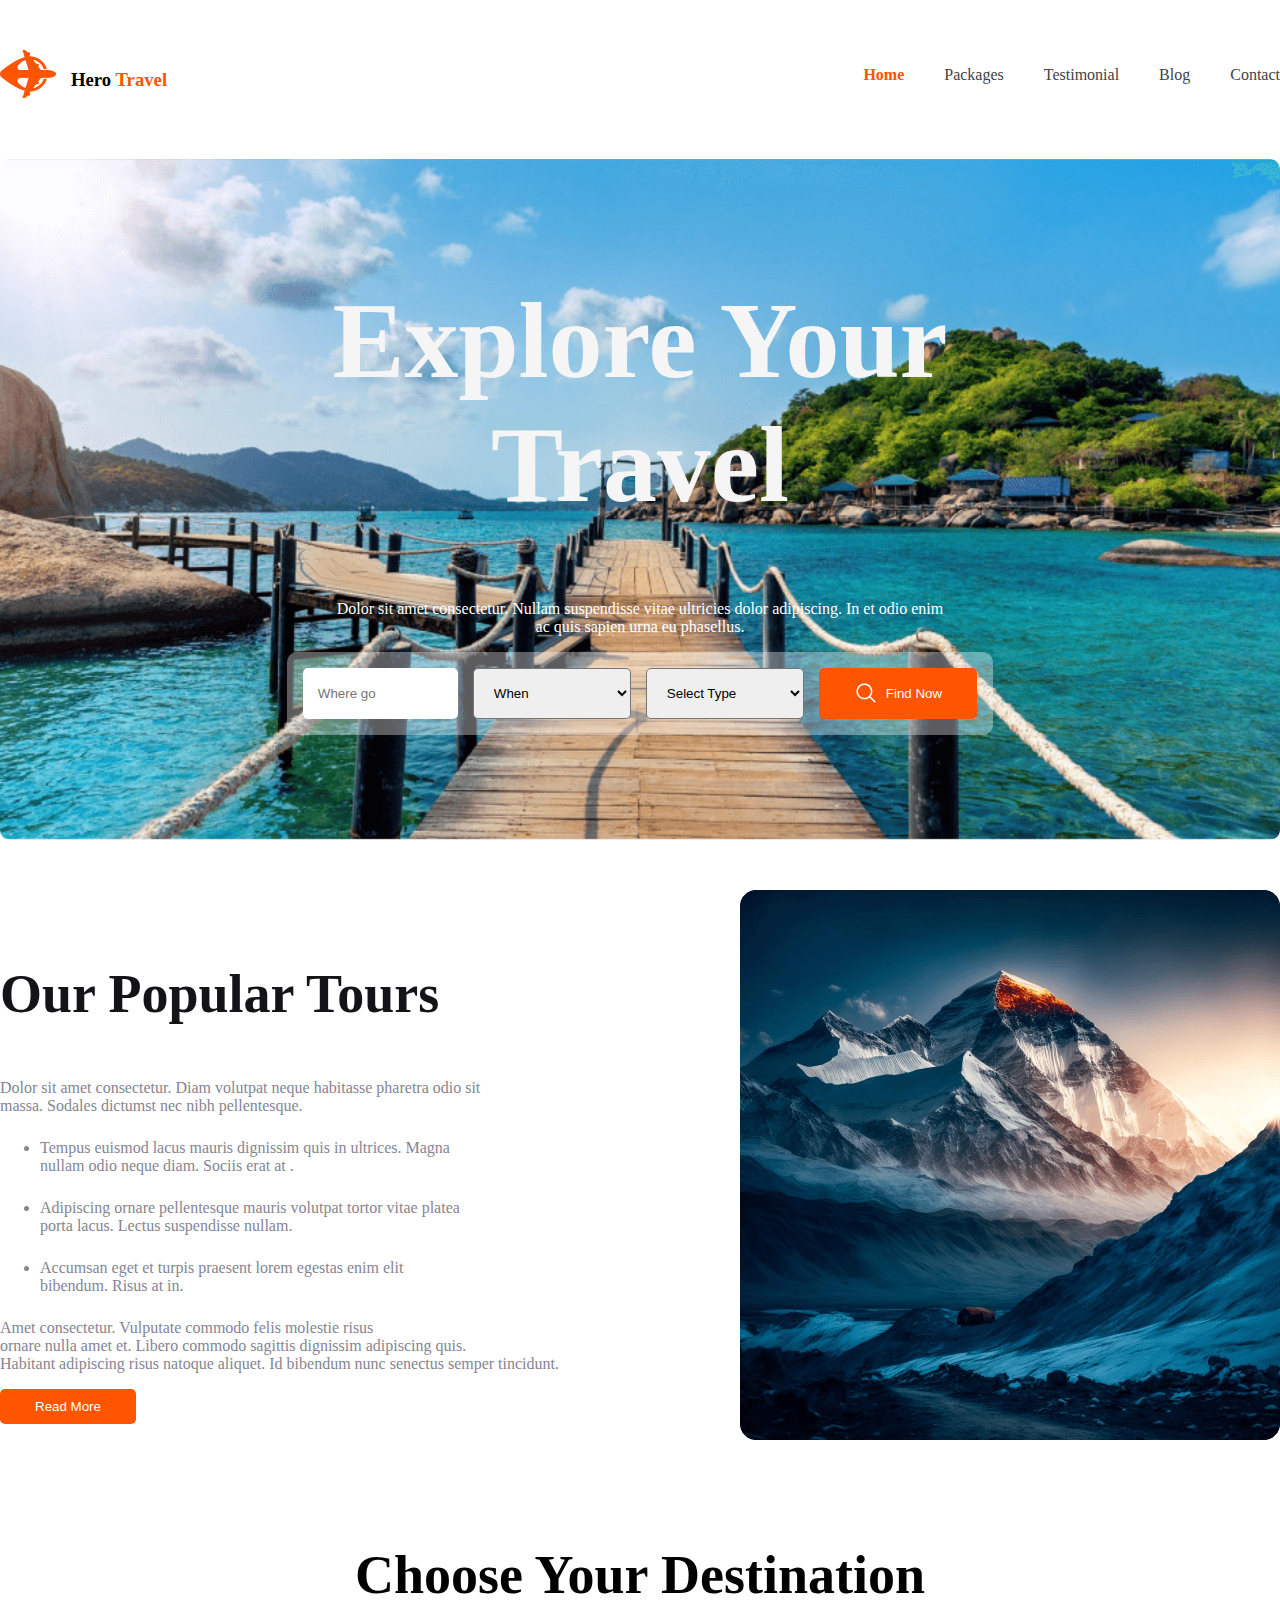
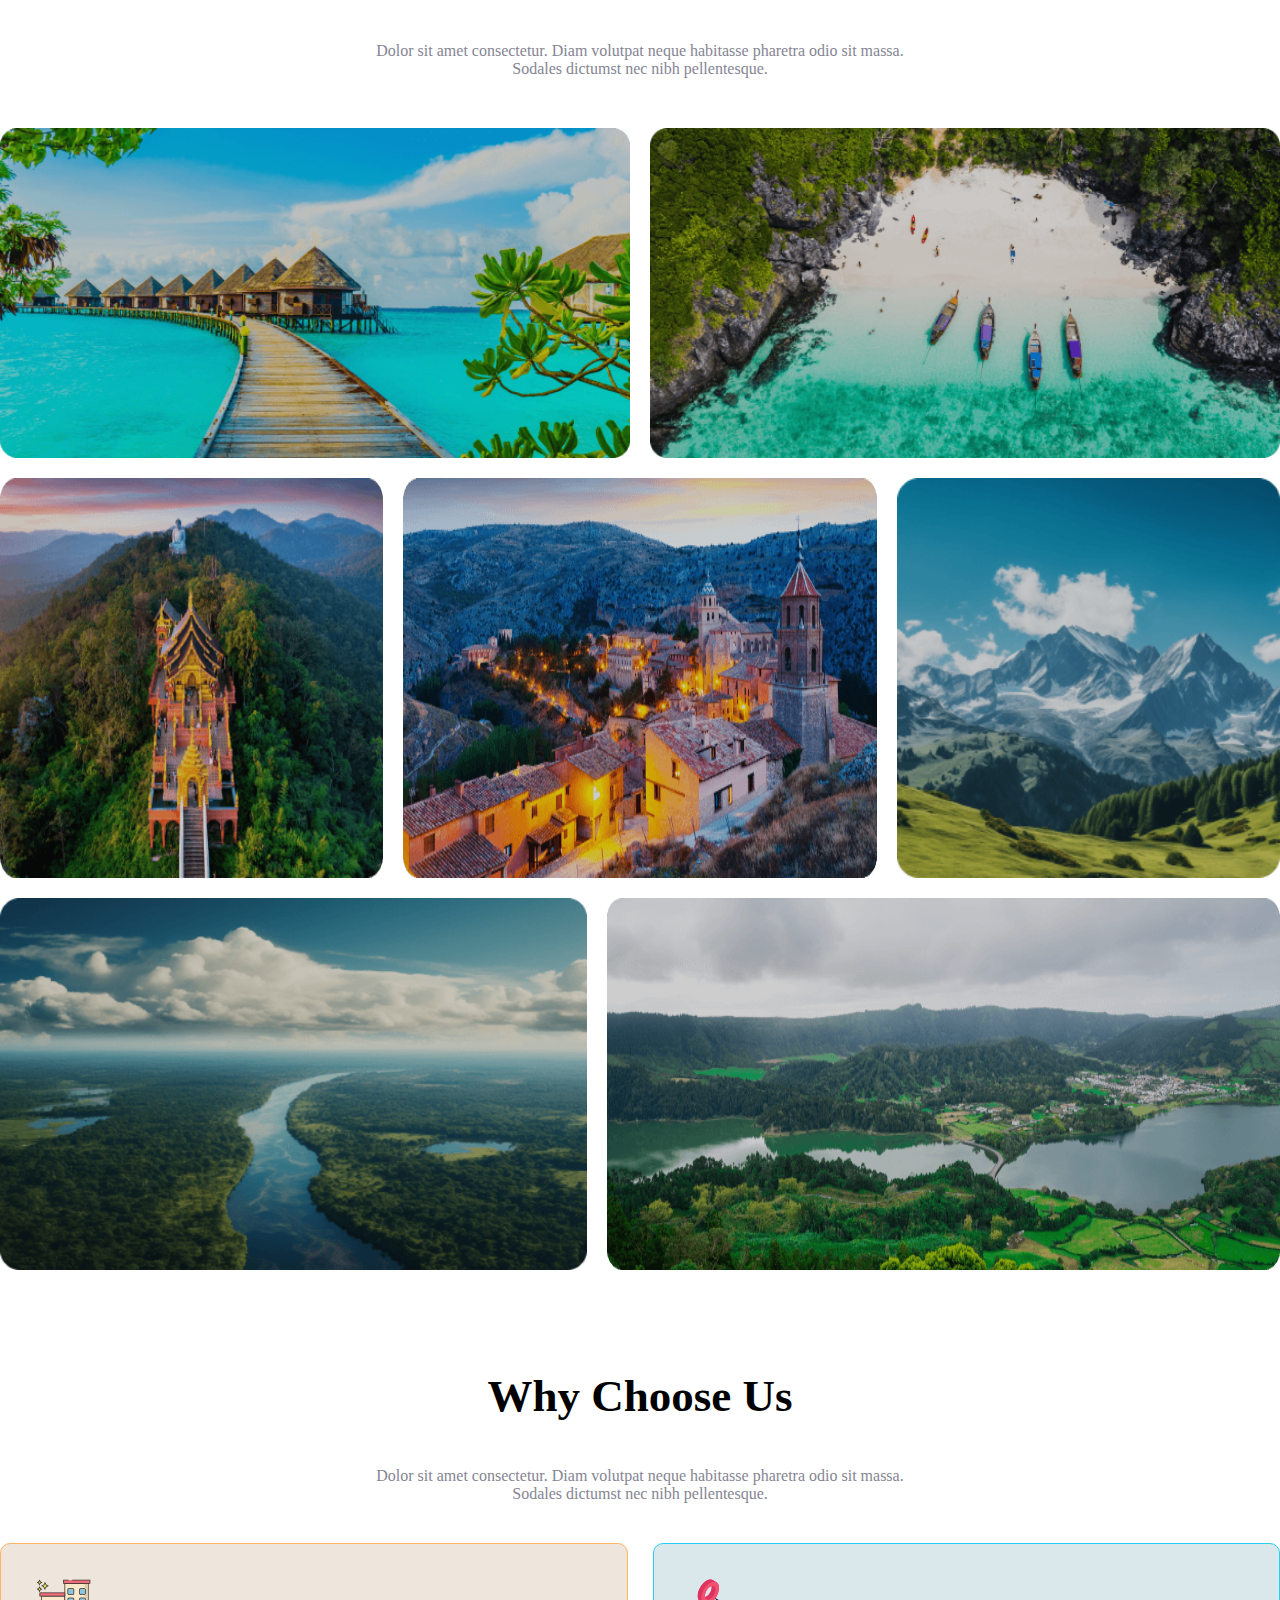
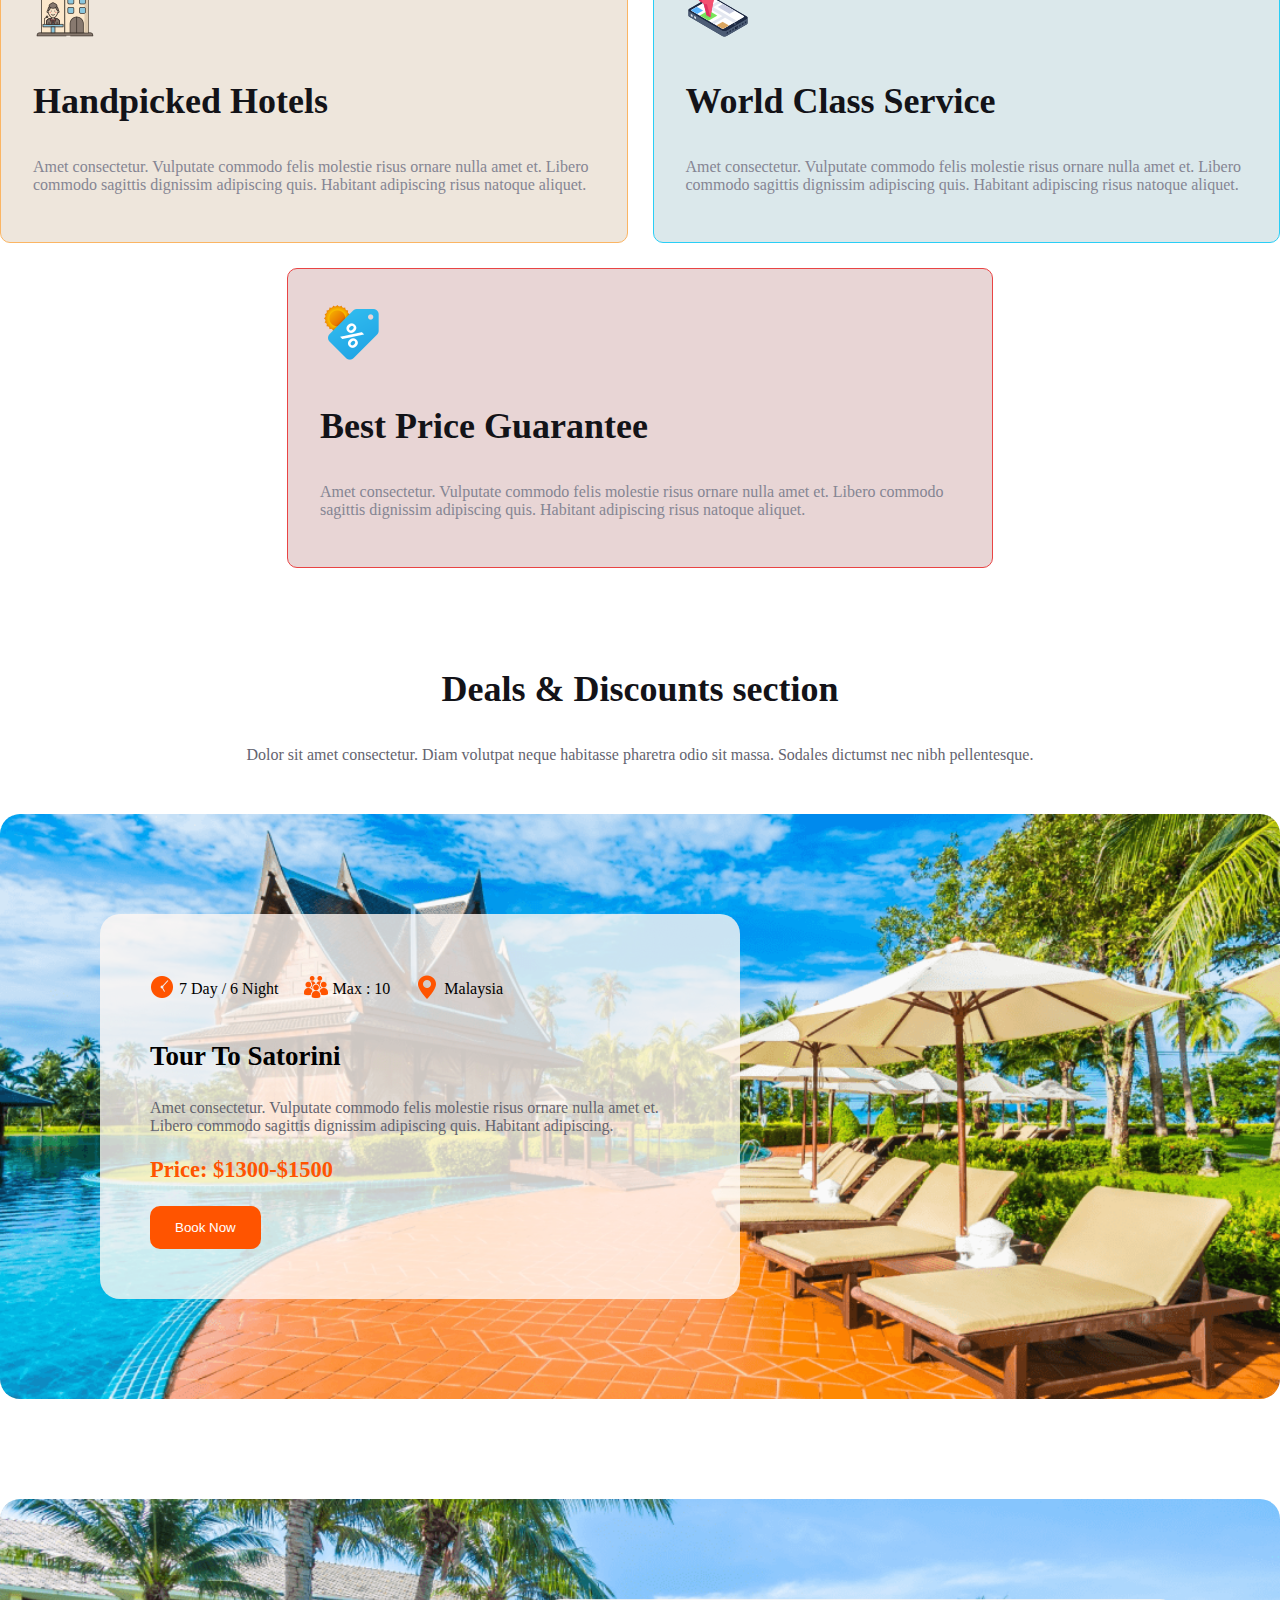
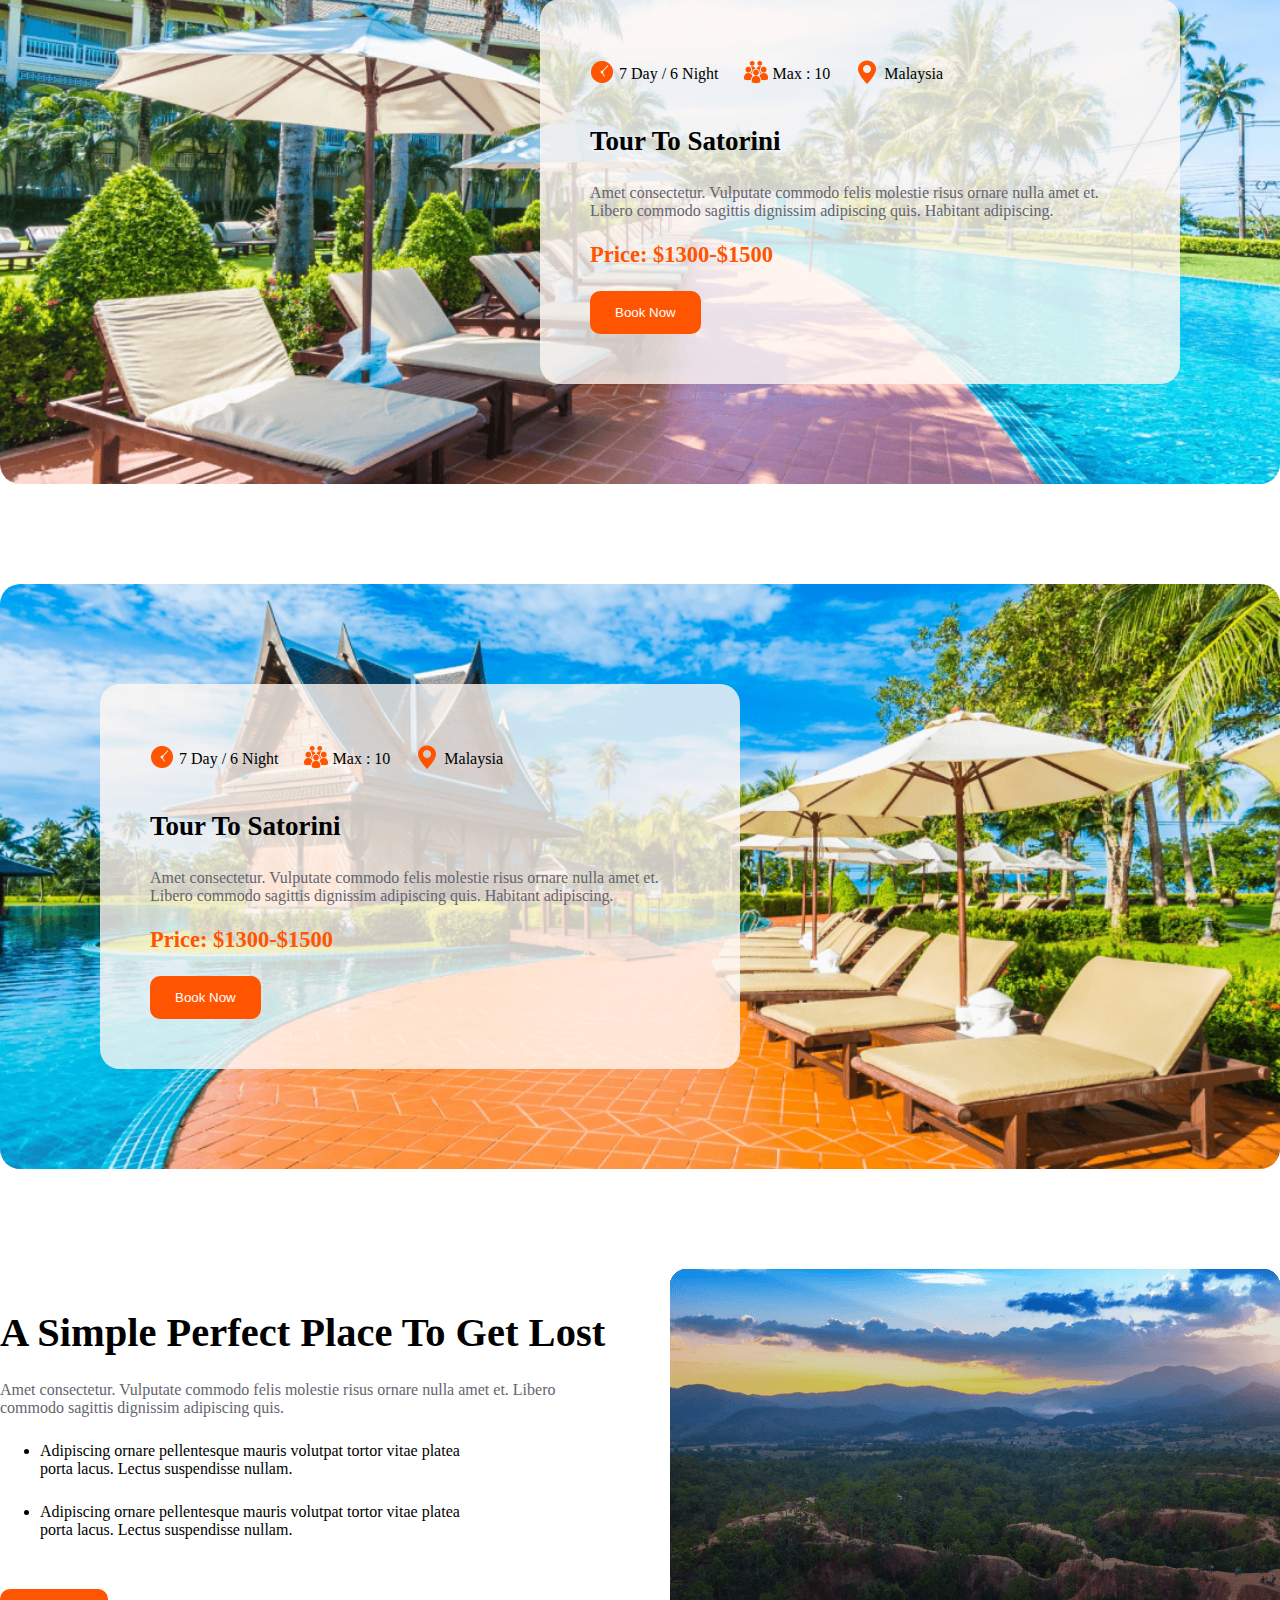
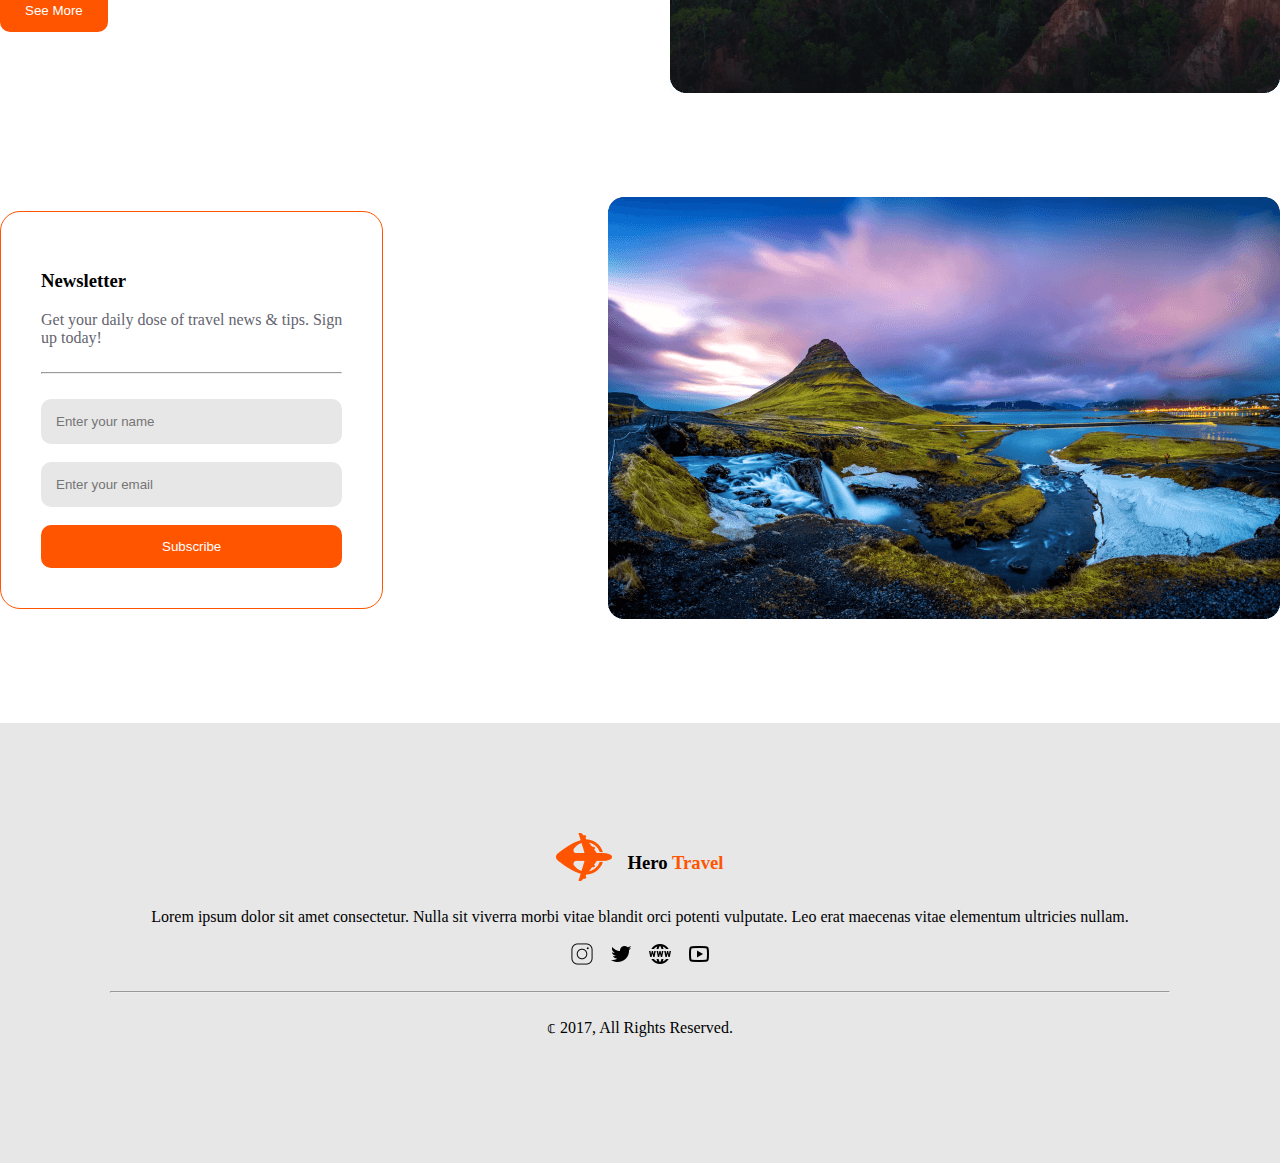
<file: index.html>
<!DOCTYPE html>
<html lang="en">
  <head>
    <meta charset="UTF-8" />
    <meta name="viewport" content="width=device-width, initial-scale=1.0" />
    <title>Hero Travel</title>
    <link rel="stylesheet" href="style.css" />
    <link
      rel="shortcut icon"
      href="Images/Group 40071 (2).png"
      type="image/x-icon"
    />
  </head>
  <body>
    <header class="max-width">
      <!-- ==nav section== -->
      <section class="nav-container">
        <nav class="nav-section">
          <div class="nav-icon-section">
            <div>
              <img src="Images/Group 40071 (2).png" alt="" />
            </div>
            <h3>Hero<span class="primary-color"> Travel</span></h3>
          </div>
          <div class="navbar">
            <img id="menu-bar" src="Images/icons8-menu-bar-50.png" alt="" />
            <ul class="dropdown">
              <li><a id="color" href="#b-c">Home</a></li>
              <li><a href="#p-t-c">Packages</a></li>
              <li><a href="#testimonial">Testimonial</a></li>
              <li><a href="#d-c">Blog</a></li>
              <li><a href="#contact">Contact</a></li>
            </ul>
          </div>
        </nav>
      </section>
    </header>
    <main class="max-width">
      <!-- ==banner section== -->
      <section class="banner-container" id="b-c">
        <div class="banner-content">
          <h1 class="banner-title">Explore Your Travel</h1>
          <p class="banner-paragraph">
            Dolor sit amet consectetur. Nullam suspendisse vitae ultricies dolor
            adipiscing. In et odio enim <br />
            ac quis sapien urna eu phasellus.
          </p>
        </div>
        <div class="banner-input-section">
          <input type="text" placeholder="Where go" id="where-go" />
          <select name="" id="when">
            <option value="When">When</option>
          </select>
          <select name="" id="select-type">
            <option value="Select Type">Select Type</option>
          </select>
          <button class="banner-btn">
            <img src="Images/icons8-search-24.png" alt="" /> Find Now
          </button>
        </div>
      </section>
      <!-- Our Popular Tours section -->
      <section class="popular-tours-container" id="p-t-c">
        <div class="Popular">
          <h3 class="popular-title">Our Popular Tours</h3>
          <p class="popular-paragraph">
            Dolor sit amet consectetur. Diam volutpat neque habitasse pharetra
            odio sit <br />
            massa. Sodales dictumst nec nibh pellentesque.
          </p>
          <ul>
            <li class="popular-paragraph">
              Tempus euismod lacus mauris dignissim quis in ultrices. Magna
              <br />
              nullam odio neque diam. Sociis erat at .
            </li>
            <li class="popular-paragraph">
              Adipiscing ornare pellentesque mauris volutpat tortor vitae platea
              <br />
              porta lacus. Lectus suspendisse nullam.
            </li>
            <li class="popular-paragraph">
              Accumsan eget et turpis praesent lorem egestas enim elit
              <br />bibendum. Risus at in.
            </li>
          </ul>
          <p class="popular-paragraph">
            Amet consectetur. Vulputate commodo felis molestie risus <br />
            ornare nulla amet et. Libero commodo sagittis dignissim adipiscing
            quis. <br />
            Habitant adipiscing risus natoque aliquet. Id bibendum nunc senectus
            semper tincidunt.
          </p>
          <button class="popular-btn">Read More</button>
        </div>
        <picture>
          <img src="Images/Rectangle 4.png" alt="" />
        </picture>
      </section>
      <!-- Destination section -->
      <section class="destination-container" id="d-c">
        <div class="destination-content-section">
          <h1 class="destination-title">Choose Your Destination</h1>
          <p class="destination-paragraph">
            Dolor sit amet consectetur. Diam volutpat neque habitasse pharetra
            odio sit massa. <br />
            Sodales dictumst nec nibh pellentesque.
          </p>
        </div>
        <div class="">
          <div class="place-section-1">
            <img src="Images/Rectangle 5.png" alt="" />
            <img src="Images/Rectangle 8.png" alt="" />
          </div>
          <div class="place-section-2">
            <img src="Images/Rectangle 6.png" alt="" />
            <img src="Images/Rectangle 7.png" alt="" />
            <img src="Images/Rectangle 9.png" alt="" />
          </div>
          <div class="place-section-3">
            <img src="Images/Rectangle 11.png" alt="" /><img
              src="Images/Rectangle 10.png"
              alt=""
            />
          </div>
        </div>
      </section>
      <!-- hotel service section -->
      <section>
        <div class="hotel-service-content">
          <h3 class="hotel-service-title">Why Choose Us</h3>
          <p class="hotel-service-paragraph">
            Dolor sit amet consectetur. Diam volutpat neque habitasse pharetra
            odio sit massa. <br />
            Sodales dictumst nec nibh pellentesque.
          </p>
        </div>
        <div class="hotel-service-section">
          <div class="hotel-section">
            <div>
              <img src="Images/icons8-hotels-64.png" alt="" />
            </div>
            <h3 class="hotel-title">Handpicked Hotels</h3>
            <p class="hotel-paragraph">
              Amet consectetur. Vulputate commodo felis molestie risus ornare
              nulla amet et. Libero commodo sagittis dignissim adipiscing quis.
              Habitant adipiscing risus natoque aliquet.
            </p>
          </div>
          <div class="service-section">
            <div>
              <div><img src="Images/icons8-map-location-64.png" alt="" /></div>
              <h3 class="service-title">World Class Service</h3>
              <p class="service-paragraph">
                Amet consectetur. Vulputate commodo felis molestie risus ornare
                nulla amet et. Libero commodo sagittis dignissim adipiscing
                quis. Habitant adipiscing risus natoque aliquet.
              </p>
            </div>
          </div>
        </div>
        <div class="price-container">
          <div><img src="Images/icons8-summer-sales-64.png" alt="" /></div>
          <h3 class="price-title">Best Price Guarantee</h3>
          <p class="price-paragraph">
            Amet consectetur. Vulputate commodo felis molestie risus ornare
            nulla amet et. Libero commodo sagittis dignissim adipiscing quis.
            Habitant adipiscing risus natoque aliquet.
          </p>
        </div>
      </section>
      <!-- =Deals & Discounts section= -->
      <section class="discounts-container">
        <div class="discounts-content-section">
          <h3 class="discounts-title">Deals & Discounts section</h3>
          <p class="light-gray">
            Dolor sit amet consectetur. Diam volutpat neque habitasse pharetra
            odio sit massa. Sodales dictumst nec nibh pellentesque.
          </p>
        </div>
        <section class="card">
          <div class="card-container">
            <div class="card-section">
              <div class="card-icon">
                <picture
                  ><img src="Images/icon/icons8-time-24.png" alt=""
                /></picture>
                <p>7 Day / 6 Night</p>
              </div>
              <div class="card-icon">
                <picture
                  ><img src="Images/icon/icons8-user-groups-24.png" alt=""
                /></picture>
                <p>Max : 10</p>
              </div>
              <div class="card-icon">
                <picture
                  ><img src="Images/icon/icons8-location-24.png" alt=""
                /></picture>
                <p>Malaysia</p>
              </div>
            </div>
            <h3 class="card-title">Tour To Satorini</h3>
            <p class="light-gray">
              Amet consectetur. Vulputate commodo felis molestie risus ornare
              nulla amet et. Libero commodo sagittis dignissim adipiscing quis.
              Habitant adipiscing.
            </p>
            <p class="card-price">Price: $1300-$1500</p>
            <button class="card-btn">Book Now</button>
          </div>
        </section>
        <section class="card-2">
          <div class="card-container-2">
            <div class="card-section">
              <div class="card-icon">
                <picture
                  ><img src="Images/icon/icons8-time-24.png" alt=""
                /></picture>
                <p>7 Day / 6 Night</p>
              </div>
              <div class="card-icon">
                <picture
                  ><img src="Images/icon/icons8-user-groups-24.png" alt=""
                /></picture>
                <p>Max : 10</p>
              </div>
              <div class="card-icon">
                <picture
                  ><img src="Images/icon/icons8-location-24.png" alt=""
                /></picture>
                <p>Malaysia</p>
              </div>
            </div>
            <h3 class="card-title">Tour To Satorini</h3>
            <p class="light-gray">
              Amet consectetur. Vulputate commodo felis molestie risus ornare
              nulla amet et. Libero commodo sagittis dignissim adipiscing quis.
              Habitant adipiscing.
            </p>
            <p class="card-price">Price: $1300-$1500</p>
            <button class="card-btn">Book Now</button>
          </div>
        </section>
        <section class="card">
          <div class="card-container">
            <div class="card-section">
              <div class="card-icon">
                <picture
                  ><img src="Images/icon/icons8-time-24.png" alt=""
                /></picture>
                <p>7 Day / 6 Night</p>
              </div>
              <div class="card-icon">
                <picture
                  ><img src="Images/icon/icons8-user-groups-24.png" alt=""
                /></picture>
                <p>Max : 10</p>
              </div>
              <div class="card-icon">
                <picture
                  ><img src="Images/icon/icons8-location-24.png" alt=""
                /></picture>
                <p>Malaysia</p>
              </div>
            </div>
            <h3 class="card-title">Tour To Satorini</h3>
            <p class="light-gray">
              Amet consectetur. Vulputate commodo felis molestie risus ornare
              nulla amet et. Libero commodo sagittis dignissim adipiscing quis.
              Habitant adipiscing.
            </p>
            <p class="card-price">Price: $1300-$1500</p>
            <button class="card-btn">Book Now</button>
          </div>
        </section>
      </section>
      <!-- simple perfect place section -->
      <section class="perfect-place-container">
        <div>
          <h3 class="perfect-place-title">
            A Simple Perfect Place To Get Lost
          </h3>
          <p class="perfect-place-paragraph">
            Amet consectetur. Vulputate commodo felis molestie risus ornare
            nulla amet et. Libero commodo sagittis dignissim adipiscing quis.
          </p>
          <ul>
            <li>
              Adipiscing ornare pellentesque mauris volutpat tortor vitae platea
              <br />
              porta lacus. Lectus suspendisse nullam.
            </li>
            <li>
              Adipiscing ornare pellentesque mauris volutpat tortor vitae platea
              <br />
              porta lacus. Lectus suspendisse nullam.
            </li>
          </ul>
          <button class="place-btn">See More</button>
        </div>
        <div class="place-image">
          <img src="Images/Group 40089.png" alt="" />
        </div>
      </section>
      <!-- from section -->
      <section class="form-container">
        <form class="form-section" action="">
          <h3>Newsletter</h3>

          <p class="light-gray">
            Get your daily dose of travel news & tips. Sign <br />
            up today!
          </p>
          <hr class="primary-color" />
          <input type="text" name="" placeholder="Enter your name" id="" />
          <br />
          <br />
          <input type="email" name="" placeholder="Enter your email" id="" />
          <br />
          <br />
          <button class="Subscribe-btn">Subscribe</button>
        </form>
        <div>
          <img src="Images/Rectangle 8 (1).png" alt="" />
        </div>
      </section>
    </main>
    <!-- footer section -->
    <footer class="footer-container">
      <div class="nav-icon-section footer">
        <div>
          <img src="Images/Group 40071 (2).png" alt="" />
        </div>
        <h3>Hero<span class="primary-color"> Travel</span></h3>
      </div>
      <p>
        Lorem ipsum dolor sit amet consectetur. Nulla sit viverra morbi vitae
        blandit orci potenti vulputate. Leo erat maecenas vitae elementum
        ultricies nullam.
      </p>
      <div class="footer-icon-container">
        <img src="Images/icon/icons8-instagram-24.png" alt="" /><img
          src="Images/icon/icons8-twitter-bird-24.png"
          alt=""
        /><img src="Images/icon/icons8-website-24.png" alt="" /><img
          src="Images/icon/icons8-youtube-24.png"
          alt=""
        />
      </div>
      <hr class="primary-color" />
      <p>&copf; 2017, All Rights Reserved.</p>
    </footer>
  </body>
</html>
</file>
<file: style.css>
body {
  margin: 0;
  padding: 0;
  box-sizing: border-box;
}

.max-width {
  max-width: 1280px;
  margin: 0 auto;
}
/* ==nav section== */
.nav-container {
  margin-top: 50px;
}
.nav-section {
  display: flex;
  justify-content: space-between;
}
.navbar ul {
  display: flex;
  list-style: none;
  gap: 40px;
  cursor: pointer;
}
.navbar a {
  text-decoration: none;
  color: #424247;
  transition: 0.3s;
}
a:hover {
  /* border: 1px solid #131318;
  padding: 10px 20px;
  font-weight: bold;
  border-radius: 10px; */
  font-size: 1.2rem;
}
.nav-icon-section {
  display: flex;
  gap: 15px;
}
.primary-color {
  font-weight: bold;
  color: #ff5400;
}
#color {
  font-weight: bold;
  color: #ff5400;
}
#menu-bar {
  display: none;
}

/* banner section */
.banner-container {
  background-image: url("Images/Group\ 13\ \(1\)\ \(1\).png");
  background-repeat: no-repeat;
  max-width: 100%;
  height: auto;
  background-size: cover;
  background-position: center;
  padding: 105px 185px;
  border-radius: 10px;
  text-align: center;
  margin-top: 50px;
}

.banner-title {
  font-size: 12vmin;
  color: whitesmoke;
  margin-top: 15px;
}
.banner-paragraph {
  color: #ffffff;
}
.banner-input-section {
  background-color: #ffffff5b;
  padding: 16px;
  border-radius: 10px;
  width: min-content;
  display: flex;
  gap: 15px;
  margin: auto;
}
#where-go {
  padding: 15px;
  width: 125px;
  border-radius: 5px;
  border: none;
}
#when {
  padding: 16px 85px 16px 16px;
  border-radius: 5px;
}
#select-type {
  padding: 16px 50px 16px 16px;
  border-radius: 5px;
}
.banner-input {
  padding: 16px 85px 16px 16px;
}
.banner-btn {
  border: none;
  padding: 10px 35px 10px 35px;
  border-radius: 5px;
  background-color: #ff5400;
  color: #ffffff;
  display: flex;
  gap: 8px;
  align-items: center;
  white-space: nowrap;
  cursor: pointer;
  transition: 0.3s;
}
.banner-btn:hover {
  /* background-color: #94dbff;
  border: 1px solid #131318;
  color: #131318;
  font-weight: bold; */
  font-size: 1.2rem;
}
/* our popular tours section */
.popular-tours-container {
  margin-top: 50px;
  display: flex;
  flex-wrap: wrap;
  justify-content: space-between;
  align-items: center;
}
.popular-title {
  font-size: 6vmin;
  color: #131318;
}
.popular-paragraph {
  color: #858593;
  margin-top: 24px;
}
.popular-btn {
  border: none;
  background-color: #ff5400;
  color: #ffffff;
  padding: 10px 35px;
  border-radius: 5px;
  cursor: pointer;
  transition: 0.3s;
}
.popular-btn:hover {
  /* background-color: #94dbff;
  border: 1px solid #131318;
  color: #131318;
  font-weight: bold; */
  font-size: 1.2rem;
}
/* Destination section */
.destination-container {
  margin-top: 100px;
}
.destination-content-section {
  text-align: center;
}
.destination-title {
  font-size: 6vmin;
}
.destination-paragraph {
  color: #858593;
  margin-top: 24px;
  margin-bottom: 50px;
}
/* .place-section-1 {
  display: grid;
  grid-template-columns: auto auto;
  gap: 20px;
  flex-wrap: wrap;
}
.place-section-1 img {
  width: 100%;
}
.place-section-2 {
  display: grid;
  grid-template-columns: repeat(3, 1fr);
  gap: 20px;
  flex-wrap: wrap;
}
.place-section-2 img {
  width: 100%;
  height: 100%;
} */
.place-section-1 {
  display: flex;

  justify-content: space-between;
  align-items: center;
  gap: 20px;
}
.place-section-1 > img {
  flex-basis: 50%;
}
.place-section-2 {
  display: flex;
  gap: 20px;
  margin-top: 20px;
}
.place-section-2 > img {
  flex-basis: 50%;
}
.place-section-3 {
  display: flex;
  gap: 20px;
  margin-top: 20px;
}
.place-section-3 > img {
  flex-basis: 50%;
}
/* hotel service section */
.hotel-service-section {
  display: flex;
  gap: 25px;
  justify-content: center;
  align-items: center;
  margin-bottom: 25px;
}
.hotel-service-content {
  text-align: center;
  margin-top: 100px;
}
.hotel-service-title {
  font-size: 5vmin;
}
.hotel-service-paragraph {
  color: #858593;
  margin-bottom: 40px;
}
.hotel-section {
  border: 1px solid #fbb563;
  background-color: #eee6dc;
  padding: 32px;
  border-radius: 10px;
  flex-basis: 50%;
}
.hotel-title {
  font-size: 4vmin;
  color: #131318;
}
.hotel-paragraph {
  color: #858593;
}
.service-section {
  border: 1px solid #29cef6;
  background-color: #dbe8eb;
  padding: 32px;
  border-radius: 10px;
  flex-basis: 50%;
}
.service-title {
  font-size: 4vmin;
  color: #131318;
}
.service-paragraph {
  color: #858593;
}
.price-container {
  background-color: #e8d5d5;
  border: 1px solid #e94444;
  padding: 32px;
  border-radius: 10px;
  margin: 0 auto;
  width: 50%;
}
.price-title {
  font-size: 4vmin;
  color: #131318;
}
.price-paragraph {
  color: #858593;
}
/* <!-- =Deals & Discounts section */
.discounts-content-section {
  text-align: center;
  margin-top: 100px;
}
.discounts-title {
  font-size: 4vmin;
  color: #131318;
}
.light-gray {
  color: #64646f;
}

.card-container {
  background-color: #fff7f2cb;
  padding: 50px;
  width: 50%;
  border-radius: 20px;
}
.card {
  background-image: url(Images/Group\ 40.png);
  background-repeat: no-repeat;
  background-size: cover;
  padding: 100px;
  border-radius: 20px;
  margin-top: 50px;
  margin-bottom: 100px;
}
.card-section {
  display: flex;
  gap: 25px;
}
.card-icon {
  display: flex;
  align-items: center;
  gap: 5px;
}
.card-title {
  font-size: 3vmin;
  color: #000;
}
.card-price {
  color: #ff5400;
  font-size: 2.5vmin;
  font-weight: bold;
}
.card-btn {
  border: none;
  background-color: #ff5400;
  color: #ffffff;
  padding: 14px 25px;
  border-radius: 10px;
  transition: 0.3s;
}
.card-btn:hover {
  font-size: 1rem;
}
.card-2 {
  background-image: url(Images/Group\ 39.png);
  background-repeat: no-repeat;
  background-size: cover;
  padding: 100px;
  border-radius: 20px;
  margin-top: 50px;
  margin-bottom: 100px;
}
.card-container-2 {
  background-color: #fff7f2cb;
  padding: 50px;
  width: 50%;
  margin-left: auto;
  border-radius: 20px;
}
/* simple perfect place section */
.perfect-place-container {
  display: flex;
  gap: 50px;
}
.perfect-place-title {
  font-size: 4.5vmin;
  margin-bottom: 25px;
}
.perfect-place-paragraph {
  color: #64646f;
  margin-bottom: 25px;
}
.perfect-place-container li {
  margin-bottom: 25px;
}
.place-btn {
  border: none;
  background-color: #ff5400;
  color: #ffffff;
  padding: 14px 25px;
  border-radius: 10px;
  margin-top: 25px;
  transition: 0.3s;
}
.place-btn:hover {
  font-size: 2.2vmin;
}
.form-container {
  display: flex;
  justify-content: space-between;
  margin-top: 100px;
  flex-wrap: wrap;
  align-items: center;
}
.form-section {
  border: 1px solid #ff5400;
  padding: 40px;
  border-radius: 20px;
  height: fit-content;
}
.primary-color {
  margin-top: 25px;
  margin-bottom: 25px;
}
.form-section input {
  padding: 15px;
  width: 90%;
  border-radius: 10px;
  border: none;
  background-color: #e7e7e8;
}
.Subscribe-btn {
  border: none;
  background-color: #ff5400;
  color: #ffffff;
  padding: 14px 25px;
  border-radius: 10px;
  width: 100%;
  transition: 0.3s;
}
.Subscribe-btn:hover {
  font-size: 2.2vmin;
}
.save-up {
  border: none;
  background-color: #ff5400;
  color: #ffffff;
  padding: 14px 25px;
  border-radius: 10px;
}
/* footer section */
.footer {
  justify-content: center;
}
.footer-container {
  background-color: #e7e7e8;
  text-align: center;
  padding: 110px;
  margin-top: 100px;
}
.footer-icon-container {
  display: flex;
  justify-content: center;
  gap: 15px;
}

/* responsive section */
@media (max-width: 768px) {
  .max-width {
    padding: 10px;
  }
  /* nav section */
  #menu-bar {
    display: block;
  }
  .navbar ul {
    display: none;
  }
  .nav-container {
    margin-top: 20px;
  }

  .navbar ul {
    gap: 10px;
  }
  /* banner section */
  .banner-container {
    padding: 24px;
    margin-top: 0;
  }
  .banner-title {
    font-size: 8vmin;
  }
  .banner-input-section {
    flex-direction: column;
    width: 80%;
  }
  #where-go {
    width: auto;
  }
  .banner-btn {
    justify-content: center;
    align-items: center;
  }
  /*  Our Popular Tours section */
  picture img {
    width: 100%;
    margin-top: 15px;
  }
  /* Destination section */
  .place-section-1 {
    display: grid;
    grid-template-columns: repeat(1, 1fr);
  }
  .place-section-1 img {
    width: 100%;
  }
  .place-section-2 {
    display: grid;
    grid-template-columns: repeat(1, 1fr);
  }
  .place-section-2 img {
    width: 100%;
  }
  .place-section-3 {
    display: grid;
    grid-template-columns: repeat(1, 1fr);
  }
  .place-section-3 img {
    width: 100%;
  }

  /*   hotel service section */
  .hotel-service-section {
    flex-direction: column;
  }
  .price-container {
    width: auto;
  }
  /* <!-- =Deals & Discounts section */
  .discounts-content-section {
    margin-top: 20px;
  }
  .card {
    padding: 20px;
    margin-top: 20px;
    margin-bottom: 20px;
  }

  .card-container {
    padding: 15px;
    width: auto;
  }
  .card-2 {
    padding: 20px;
    margin-bottom: 20px;
  }
  .card-container-2 {
    padding: 15px;
    width: auto;
  }
  /* <!-- simple perfect place section --> */
  .perfect-place-container {
    flex-direction: column;
  }
  .perfect-place-container img {
    width: 100%;
  }
  /* from section */
  .form-container {
    display: grid;
    margin-top: 20px;
  }
  .form-container img {
    width: 100%;
    margin-top: 20px;
  }
  /* footer section */
  .footer-container {
    padding: 30px;
    margin-top: 20px;
  }
}
</file>
